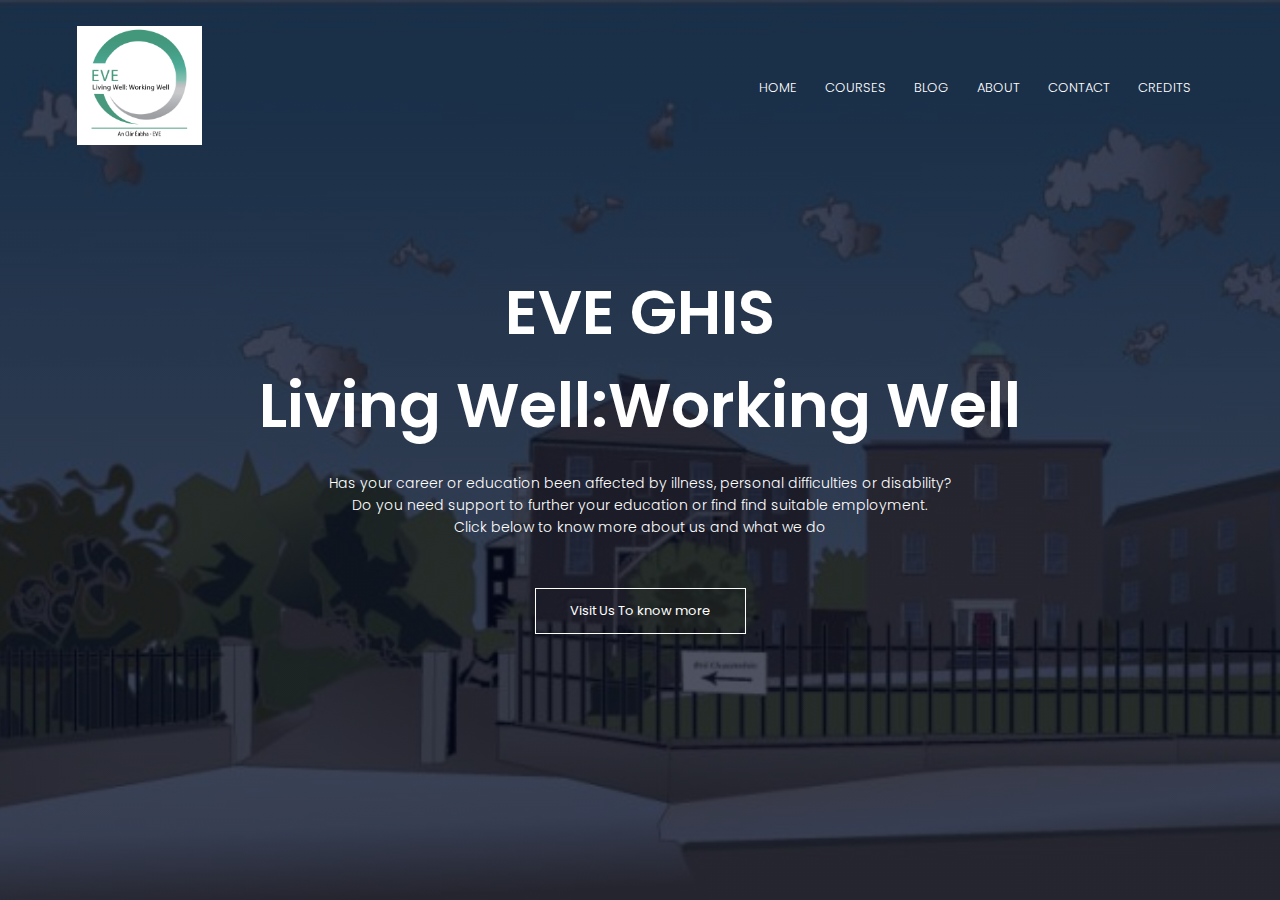
<file: HSE Website/index.html>
<!DOCTYPE html>
<html lang="en">
  <head>
    <meta name="viewport" content="width=device-width, initial-scale=1.0" />
    <title>HSE EVE</title>
    <link rel="stylesheet" href="HSE CSS/style.css" />
    <link rel="stylesheet" href="HSE CSS/contact.css" />
    <link rel="preconnect" href="https://fonts.googleapis.com" />
    <link rel="preconnect" href="https://fonts.gstatic.com" crossorigin />
    <link
      href="https://fonts.googleapis.com/css2?family=Poppins:wght@100;200;300;400;600;700&display=swap"
      rel="stylesheet"
    />
    <link
      rel="stylesheet"
      href="https://stackpath.bootstrapcdn.com/font-awesome/4.7.0/css/font-awesome.min.css"
    />
  </head>
  <body>
    <section class="header">
      <nav>
        <a href="index.html"><img src="HSE CSS/images/logo.webp" /></a>
        <div class="nav-links" id="navLinks">
          <i class="fa fa-times" onclick="hideMenu()"></i>
          <!--Links to other pages-->
          <ul>
            <li><a href="index.html">HOME</a></li>
            <li><a href="course.html">COURSES</a></li>
            <li><a href="blog.html">BLOG</a></li>
            <li><a href="about.html">ABOUT</a></li>
            <li><a href="contact.html">CONTACT</a></li>
            <li><a href="credits.html">CREDITS</a></li>
          </ul>
        </div>
        <i class="fa fa-bars" onclick="showMenu()"></i>
      </nav>
      <!--Talking about what EVE GHIS do and link to about page-->
      <div class="text-box">
        <h1>EVE GHIS<br>Living Well:Working Well</h1>
        <p>Has your career or education been affected by illness, personal difficulties or disability?
        <br>Do you need support to further your education or find find suitable employment.
        <br>Click below to know more about us and what we do</p>
        <a href="about.html" class="hero-btn">Visit Us To know more</a>
      </div>
  </body>
</html>
</file>
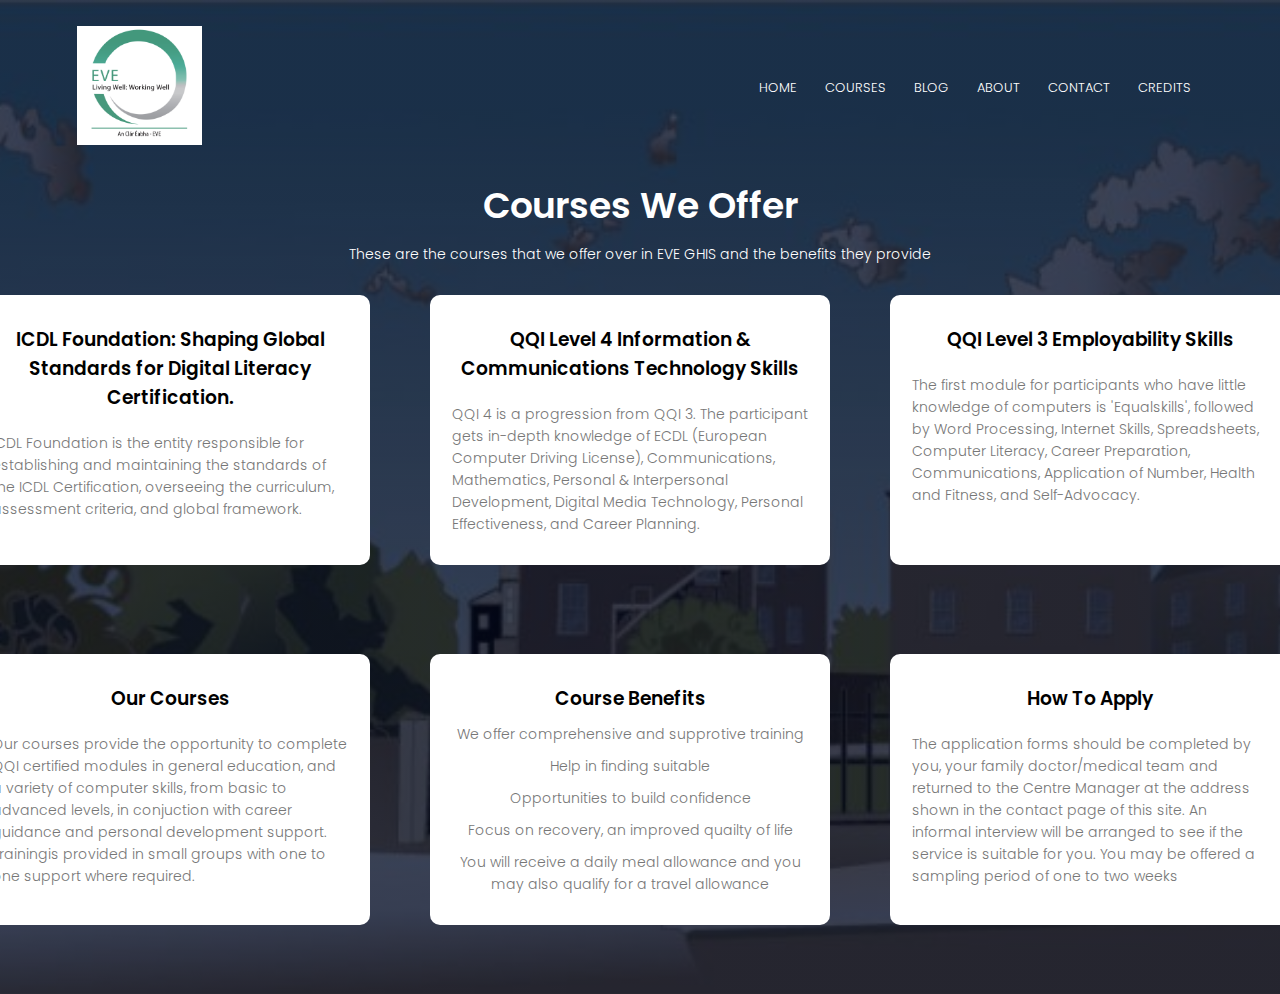
<file: HSE Website/course.html>
<!DOCTYPE html>
<html lang="en">
  <head>
    <meta name="viewport" content="width=device-width, initial-scale=1.0" />
    <title>University Website Design</title>
    <link rel="stylesheet" href="HSE CSS/style.css" />
    <link rel="stylesheet" href="HSE CSS/contact.css" />
    <link rel="preconnect" href="https://fonts.googleapis.com" />
    <link rel="preconnect" href="https://fonts.gstatic.com" crossorigin />
    <link
      href="https://fonts.googleapis.com/css2?family=Poppins:wght@100;200;300;400;600;700&display=swap"
      rel="stylesheet"
    />
    <link
      rel="stylesheet"
      href="https://stackpath.bootstrapcdn.com/font-awesome/4.7.0/css/font-awesome.min.css"
    />
  </head>
  <body>
    <section class="header">
      <nav>
        <a href="index.html"><img src="HSE CSS/images/logo.webp" /></a>
        <div class="nav-links" id="navLinks">
          <i class="fa fa-times" onclick="hideMenu()"></i>
          <!--Links to other pages-->
          <ul>
            <li><a href="index.html">HOME</a></li>
            <li><a href="course.html">COURSES</a></li>
            <li><a href="blog.html">BLOG</a></li>
            <li><a href="about.html">ABOUT</a></li>
            <li><a href="contact.html">CONTACT</a></li>
            <li><a href="credits.html">CREDITS</a></li>
          </ul>
        </div>
        <i class="fa fa-bars" onclick="showMenu()"></i>
      </nav>

    <!--Courses they provide-->
    <section class="course">
      <h1 style="color: white;">Courses We Offer</h1>
      <p style="color: white">These are the courses that we offer over in EVE GHIS and the benefits they provide</p>
      <div class="row">
      <div class="course-col">
        <h3>ICDL Foundation: Shaping Global Standards for Digital Literacy Certification.</h3>
        <p>ICDL Foundation is the entity responsible for establishing and maintaining the standards of the ICDL Certification, overseeing the curriculum, assessment criteria, and global framework.</p>
      </div>
      <div class="course-col">
        <h3>QQI Level 4 Information & Communications Technology Skills</h3>
        <p>QQI 4 is a progression from QQI 3. The participant gets in-depth knowledge of ECDL (European Computer Driving License), Communications, Mathematics, Personal & Interpersonal Development, Digital Media Technology, Personal Effectiveness, and Career Planning.</p>
      </div>
      <div class="course-col">
        <h3>QQI Level 3 Employability Skills</h3>
        <p>The first module for participants who have little knowledge of computers is 'Equalskills', followed by Word Processing, Internet Skills, Spreadsheets, Computer Literacy, Career Preparation, Communications, Application of Number, Health and Fitness, and Self-Advocacy.</p>
      </div>
    </div>

    <div class="row">
      <div class="course-col">
        <h3>Our Courses</h3>
        <p>Our courses provide the opportunity to complete QQI certified modules in general education, and a variety of computer skills, from basic to advanced levels, in conjuction with career guidance and personal development support.<br>Trainingis provided in small groups with one to one support where required.</p>
      </div>
      <div class="course-col">
        <h3>Course Benefits</h3>
        <ul>
          <li>We offer comprehensive and supprotive training</li>
          <li>Help in finding suitable</li>
          <li>Opportunities to build confidence</li>
          <li>Focus on recovery, an improved quailty of life</li>
          <li>You will receive a daily meal allowance and you may also qualify for a travel allowance</li>
        </ul>
      </div>
      <div class="course-col">
        <h3>How To Apply</h3>
        <p>The application forms should be completed by you, your family doctor/medical team and returned to the Centre Manager at the address shown in the contact page of this site. An informal interview will be arranged to see if the service is suitable for you. You may be offered a sampling period of one to two weeks </p>
      </div>
    </div>
      
    </div>
      </div>
  </section>
    <footer>
    </footer>
  </body>
</html>
</file>
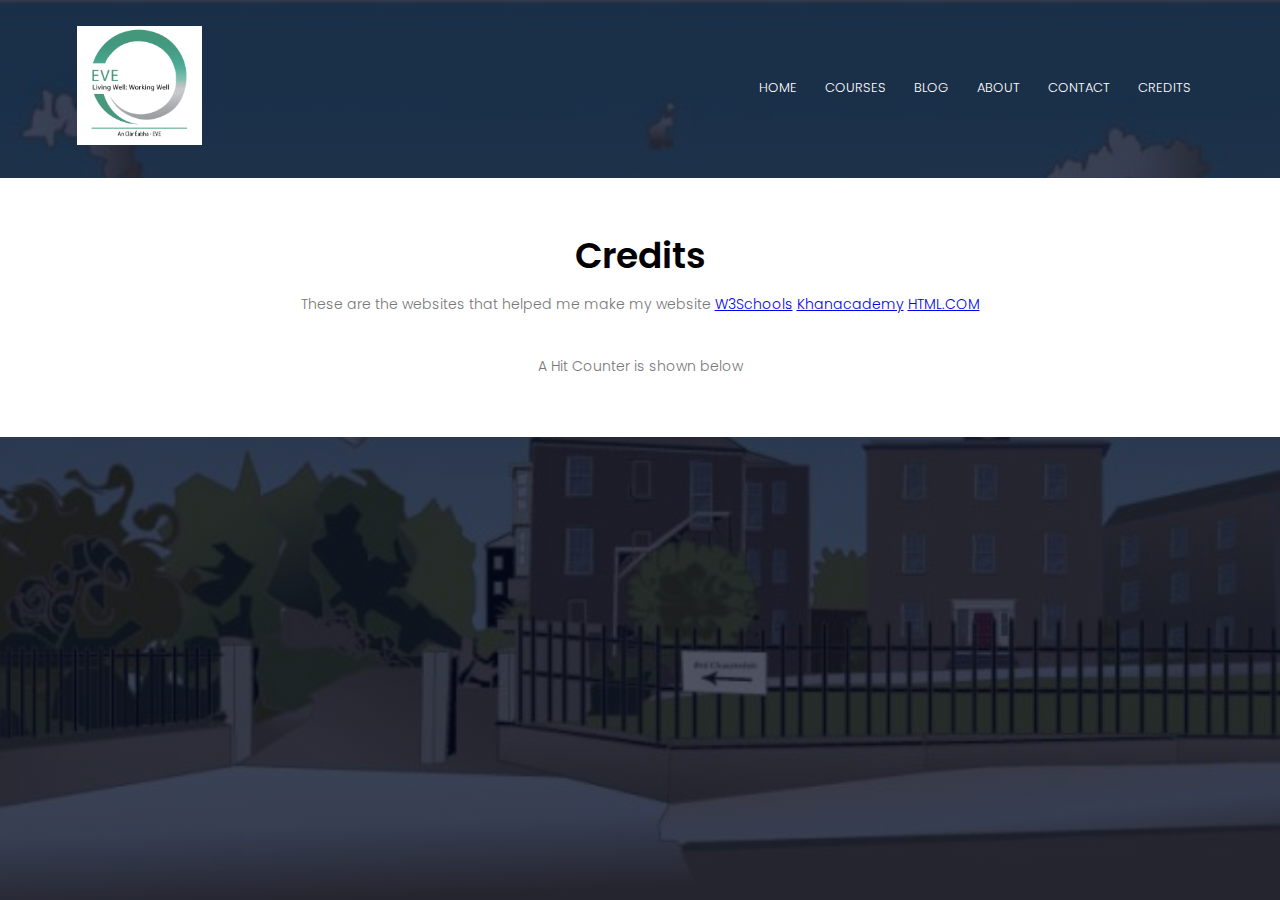
<file: HSE Website/credits.html>
<!DOCTYPE html>
<html lang="en">
  <head>
    <meta name="viewport" content="width=device-width, initial-scale=1.0" />
    <title>HSE EVE</title>
    <link rel="stylesheet" href="HSE CSS/style.css" />
    <link rel="stylesheet" href="HSE CSS/contact.css" />
    <link rel="preconnect" href="https://fonts.googleapis.com" />
    <link rel="preconnect" href="https://fonts.gstatic.com" crossorigin />
    <link
      href="https://fonts.googleapis.com/css2?family=Poppins:wght@100;200;300;400;600;700&display=swap"
      rel="stylesheet"
    />
    <link
      rel="stylesheet"
      href="https://stackpath.bootstrapcdn.com/font-awesome/4.7.0/css/font-awesome.min.css"
    />
  </head>
  <body>
    <section class="header">
      <nav>
        <a href="index.html"><img src="HSE CSS/images/logo.webp" /></a>
        <div class="nav-links" id="navLinks">
          <i class="fa fa-times" onclick="hideMenu()"></i>
          <!--Links to other pages-->
          <ul>
            <li><a href="index.html">HOME</a></li>
            <li><a href="course.html">COURSES</a></li>
            <li><a href="blog.html">BLOG</a></li>
            <li><a href="about.html">ABOUT</a></li>
            <li><a href="contact.html">CONTACT</a></li>
            <li><a href="credits.html">CREDITS</a></li>
          </ul>
        </div>
        <i class="fa fa-bars" onclick="showMenu()"></i>
      </nav>
      <div>
        <div class="about-section">
        <h1>Credits</h1>
        <p>
          These are the websites that helped me make my website <a href="https://www.w3schools.com/">W3Schools</a> <a href="https://www.khanacademy.org/computing/computer-programming/html-css">Khanacademy</a> <a href="https://html.com/">HTML.COM</a>
        </p>
        </p>
        <!--Where the hit counter is-->
        <p>A Hit Counter is shown below</p>
      </div>
      <div style="font-size: 24px; position: fixed; bottom: 20%; left: 48%; width: 100%; ">
        <script type="text/javascript" src="https://freehitcounters.org/count/e0so"></script>
    </div>
  </body>
</html>
</file>
<file: HSE Website/HSE CSS/style.css>
* {
  margin: 0;
  padding: 0;
  box-sizing: border-box;
  font-family: "Poppins", sans-serif;
}

.header {
  min-height: 100vh;
  width: 100%;
  background-image: linear-gradient(rgba(4, 9, 30, 0.7), rgba(4, 9, 30, 0.7)),
    url(images/Bru-Entrance.jpg);
  background-position: center;
  background-size: cover;
  position: relative;
}

nav {
  display: flex;
  padding: 2% 6%;
  justify-content: space-between;
  align-items: center;
}
nav img {
  width: 125px;
}
.nav-links {
  flex: 1;
  text-align: right;
}
.nav-links ul li {
  list-style: none;
  display: inline-block;
  padding: 8px 12px;
  position: relative;
}
.nav-links ul li a {
  color: white;
  text-decoration: none;
  font-size: 13px;
}
.nav-links ul li::after {
  content: "";
  width: 0%;
  height: 2px;
  background: #006857;
  display: block;
  margin: auto;
  transition: 0.5s;
}
.nav-links ul li:hover::after {
  width: 100%;
}
.text-box {
  width: 90%;
  color: white;
  position: absolute;
  top: 50%;
  left: 50%;
  transform: translate(-50%, -50%);
  text-align: center;
}
.text-box h1 {
  font-size: 62px;
}
.text-box p {
  margin: 10px 0 40px;
  font-size: 14px;
  color: white;
}
.hero-btn {
  display: inline-block;
  text-decoration: none;
  color: white;
  border: 1px solid white;
  padding: 12px 34px;
  font-size: 13px;
  background: transparent;
  position: relative;
  cursor: pointer;
}
.hero-btn:hover {
  border: 1px solid #006857;
  background: #006857;
  transition: 1s;
}

nav .fa {
  display: none;
}

.course {
  display: flex;
  flex-direction: column;
  align-items: center;
  text-align: center;
}

h1 {
  font-size: 36px;
  font-weight: 600;
}

p {
  color: #777;
  font-size: 14px;
  font-weight: 300;
  line-height: 22px;
  padding: 10px;
}

.row {
  display: flex;
  justify-content: center;
  gap: 20px;
}

.course-col {
  flex-basis: 31%;
  width: 400px;
  margin: 20px;
  background: white;
  border-radius: 10px;
  margin-bottom: 5%;
  padding: 20px 12px;
  box-sizing: border-box;
  transition: 0.5s;
  color: black;
}

.course-col p {
  text-align: left;
}

.course-col:hover {
  box-shadow: 0 0 20px 0px rgba(0, 0, 0, 0.2);
}

h3 {
  text-align: center;
  font-weight: 600;
  margin: 10px 0;
}

html {
  box-sizing: border-box;
}

*,
*:before,
*:after {
  box-sizing: inherit;
}

.column {
  float: left;
  width: 33.3%;
  margin-bottom: 16px;
  padding: 0 8px;
}

ul li {
  color: #777;
  font-size: 14px;
  font-weight: 300;
  line-height: 22px;
}

.card {
  box-shadow: 0 4px 8px 0 rgba(0, 0, 0, 0.2);
  margin: 8px;
}

.about-section {
  padding: 50px;
  text-align: center;
  background-color: white;
  color: rgb(0, 0, 0);
}

.container {
  padding: 0 16px;
  background-color: white;
  flex-basis: 31%;
  background: white;
  border-radius: 10px;
  margin-bottom: 5%;
  padding: 20px 12px;
  box-sizing: border-box;
  transition: 0.5s;
  color: black;
  position: absolute;
  bottom: 0;
  left: 50%;
  transform: translateX(-50%);
  bottom: 5%;
}

.container::after,
.row::after {
  content: "";
  clear: both;
  display: table;
}

.title {
  color: white;
}

.center {
  display: flex;
  justify-content: center;
  align-items: center;
  height: 30vh;
}
</file>
<file: HSE Website/HSE CSS/contact.css>
* {
  margin: 0;
  padding: 0;
  box-sizing: border-box;
  font-family: "Poppins", sans-serif;
}

.header {
  min-height: 100vh;
  width: 100%;
  background-image: linear-gradient(rgba(4, 9, 30, 0.7), rgba(4, 9, 30, 0.7)),
    url(images/Bru-Entrance.jpg);
  background-position: center;
  background-size: cover;
  position: relative;
}

nav {
  display: flex;
  padding: 2% 6%;
  justify-content: space-between;
  align-items: center;
}
nav img {
  width: 125px;
}
.nav-links {
  flex: 1;
  text-align: right;
}
.nav-links ul li {
  list-style: none;
  display: inline-block;
  padding: 8px 12px;
  position: relative;
}
.nav-links ul li a {
  color: white;
  text-decoration: none;
  font-size: 13px;
}
.nav-links ul li::after {
  content: "";
  width: 0%;
  height: 2px;
  background: #006857;
  display: block;
  margin: auto;
  transition: 0.5s;
}
.nav-links ul li:hover::after {
  width: 100%;
}

.text-box {
  width: 90%;
  color: white;
  position: absolute;
  top: 50%;
  left: 50%;
  transform: translate(-50%, -50%);
  text-align: center;
}
.text-box h1 {
  font-size: 62px;
}
.text-box p {
  margin: 10px 0 40px;
  font-size: 14px;
  color: white;
}

.hero-btn {
  display: inline-block;
  text-decoration: none;
  color: white;
  border: 1px solid white;
  padding: 12px 34px;
  font-size: 13px;
  background: transparent;
  position: relative;
  cursor: pointer;
}
.hero-btn:hover {
  border: 1px solid #006857;
  background: #006857;
  transition: 1s;
}

nav .fa {
  display: none;
}

body {
  background: #006857;
}

.contact-container {
  display: flex;
}

.contact-left {
  display: flex;
  flex-direction: column;
  align-items: start;
  gap: 20px;
}

.contact-left-title h2 {
  font-weight: 600;
  color: white;
  font-size: 40px;
  margin-bottom: 5px;
}

.contact-left-title hr {
  border: none;
  width: 165px;
  height: 5px;
  background-color: #006857;
  border-radius: 10px;
  margin-bottom: 20px;
}

.contact-inputs {
  width: 600px;
  height: 50px;
  border: none;
  outline: none;
  padding-left: 25px;
  font-weight: 500;
  color: black;
  border-radius: 50px;
}

.contact-left textarea {
  height: 140px;
  padding-top: 15px;
  border-radius: 20px;
}

.contact-inputs:focus {
  border: 2px solid #006857;
}

.contact-inputs::placeholder {
  color: #999;
}

.contact-left button {
  display: flex;
  align-items: center;
  padding: 15px 30px;
  font-size: 16px;
  color: white;
  gap: 10px;
  border: none;
  border-radius: 50px;
  background: #006857;
  cursor: pointer;
}

.contact-left button img {
  height: 15px;
}

.contactUs {
  position: relative;
  width: 100%;
  padding: 40px 100px;
}

.info {
  grid-area: info;
}

.map {
  grid-area: map;
}

.contactUs .title h2 {
  color: white;
  font-size: 500;
}

.contact {
  padding: 40px;
  background: white;
  box-shadow: 0 5px 35px rgba(0, 0, 0, 0.15);
}

.box {
  position: relative;
  display: grid;
  grid-template-columns: 2fr 1fr;
  grid-template-rows: 5fr 4fr;
  grid-template-areas:
    "form info"
    "form map";
  grid-gap: 20px;
  margin-top: 20px;
}

.contact h3 {
  color: black;
  font-weight: 500;
  font-size: 1.4em;
  margin-bottom: 10px;
}

.formBox {
  position: relative;
  width: 100%;
}

.formBox .row50 {
  display: flex;
  gap: 20px;
}

.inputBox {
  display: flex;
  flex-direction: column;
  margin-bottom: 10px;
  width: 50%;
}

.formBox .row100 .inputBox {
  width: 100%;
}

.inputBox span {
  color: #006857;
  margin-top: 10px;
  margin-bottom: 5px;
  font-weight: 500;
}

.inputBox input {
  padding: 10px;
  font-size: 1.1em;
  outline: none;
  border: 1px solid black;
}

.inputBox textarea {
  padding: 10px;
  font-size: 1.1em;
  outline: none;
  border: 1px solid black;
  resize: none;
  min-height: 220px;
  margin-bottom: 10px;
  width: 100%;
}

.inputBox input[type="submit"] {
  background: #006857;
  color: white;
  border: none;
  font-size: 1.1em;
  max-width: 120px;
  font-weight: 500;
  cursor: pointer;
  padding: 14px 15px;
}

.inputBox ::placeholder {
  color: #999;
}

.info {
  background: #006857;
}

.info h3 {
  color: white;
}

.info .infoBox div {
  display: flex;
  align-items: center;
  margin-bottom: 10px;
}

.info .infoBox div span {
  min-width: 40px;
  height: 40px;
  color: black;
  background: white;
  display: flex;
  justify-content: center;
  align-items: center;
  font-size: 1.5em;
  border-radius: 50%;
  margin-right: 15px;
}

.info .infoBox div p {
  color: white;
  font-size: 1.1em;
}

.info .infoBox div a {
  color: white;
  text-decoration: none;
  font-size: 1.1em;
}

.infoBox div {
  margin-bottom: 10px;
  padding-bottom: 20px;
}

.map {
  padding: 0;
}

.map iframe {
  width: 100%;
  height: 100%;
}

ul {
  list-style: none;
  padding: 0;
  margin: 0;
}

li {
  margin: 10px 0;
}

@media (max-width: 900px) {
  .contact-inputs {
    width: 80vw;
  }

  .contactUs {
    padding: 20px;
  }
  .box {
    grid-template-columns: 1fr;
    grid-template-rows: auto;
    grid-template-areas:
      "form"
      "info"
      "map";
  }
  .formBox .row50 {
    display: flex;
    gap: 0;
    flex-direction: column;
  }
  .inputBox {
    width: 100%;
  }
  .contact {
    padding: 30px;
  }
  .map {
    min-height: 300px;
    padding: 0;
  }
}
</file>
